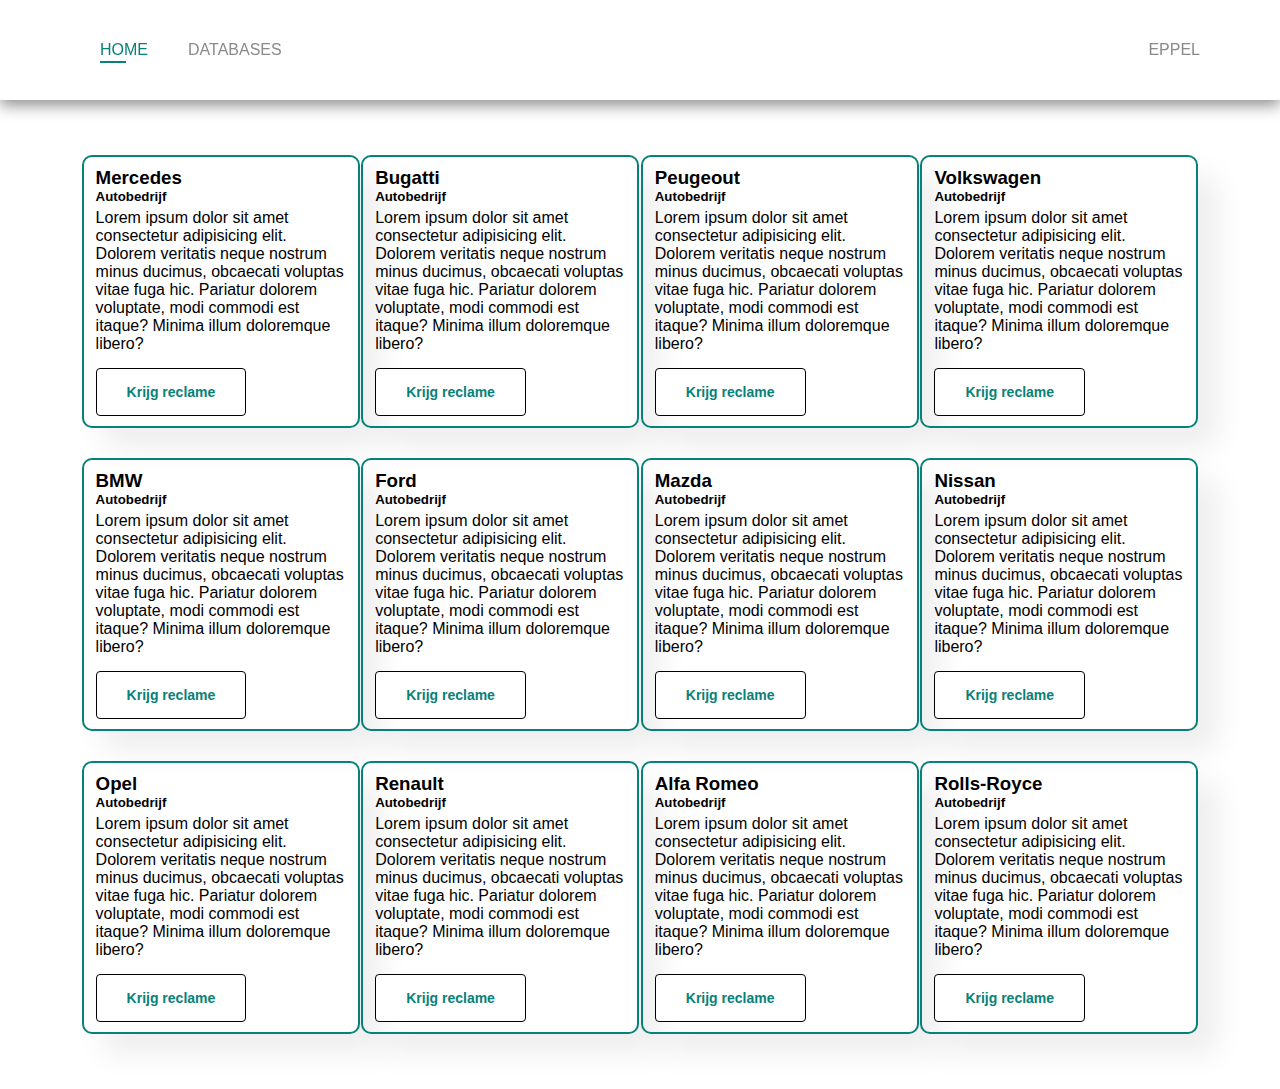
<file: index.html>
<!DOCTYPE html>
<html lang="en">
<head>
    <meta charset="UTF-8">
    <meta http-equiv="X-UA-Compatible" content="IE=edge">
    <meta meta name="viewport" content="width=device-width, initial-scale=1, maximum-scale=1, user-scalable=no">
    <script src="javascript.js"></script>

    <link rel="stylesheet" href="style.css">
    <title>Beurs</title>
</head>

<body>
  <section id="header">
    <ul id="navbar">
        <li><a class="active" href="index.html">Home</a></li>
        <li><a href="databases.html">Databases</a></li>
    </ul>
    <div>
        <p>EPPEL</p>
    </div>
  </section>

  <section class="section-p1" id="stands">
    <div id="stand-display">
      <h3>Mercedes</h3>
      <h5>Autobedrijf</h5>
      <p>Lorem ipsum dolor sit amet consectetur adipisicing elit. Dolorem veritatis neque nostrum minus ducimus, obcaecati voluptas vitae fuga hic. Pariatur dolorem voluptate, modi commodi est itaque? Minima illum doloremque libero?</p>
      <a href="reclame.html"><button>Krijg reclame</button></a>
    </div>

    <div id="stand-display">
      <h3>Bugatti</h3>
      <h5>Autobedrijf</h5>
      <p>Lorem ipsum dolor sit amet consectetur adipisicing elit. Dolorem veritatis neque nostrum minus ducimus, obcaecati voluptas vitae fuga hic. Pariatur dolorem voluptate, modi commodi est itaque? Minima illum doloremque libero?</p>
      <a href="reclame.html"><button>Krijg reclame</button></a>
    </div>

    <div id="stand-display">
      <h3>Peugeout</h3>
      <h5>Autobedrijf</h5>
      <p>Lorem ipsum dolor sit amet consectetur adipisicing elit. Dolorem veritatis neque nostrum minus ducimus, obcaecati voluptas vitae fuga hic. Pariatur dolorem voluptate, modi commodi est itaque? Minima illum doloremque libero?</p>
      <a href="reclame.html"><button>Krijg reclame</button></a>
    </div>

    <div id="stand-display">
      <h3>Volkswagen</h3>
      <h5>Autobedrijf</h5>
      <p>Lorem ipsum dolor sit amet consectetur adipisicing elit. Dolorem veritatis neque nostrum minus ducimus, obcaecati voluptas vitae fuga hic. Pariatur dolorem voluptate, modi commodi est itaque? Minima illum doloremque libero?</p>
      <a href="reclame.html"><button>Krijg reclame</button></a>
    </div>

    <div id="stand-display">
      <h3>BMW</h3>
      <h5>Autobedrijf</h5>
      <p>Lorem ipsum dolor sit amet consectetur adipisicing elit. Dolorem veritatis neque nostrum minus ducimus, obcaecati voluptas vitae fuga hic. Pariatur dolorem voluptate, modi commodi est itaque? Minima illum doloremque libero?</p>
      <a href="reclame.html"><button>Krijg reclame</button></a>
    </div>

    <div id="stand-display">
      <h3>Ford</h3>
      <h5>Autobedrijf</h5>
      <p>Lorem ipsum dolor sit amet consectetur adipisicing elit. Dolorem veritatis neque nostrum minus ducimus, obcaecati voluptas vitae fuga hic. Pariatur dolorem voluptate, modi commodi est itaque? Minima illum doloremque libero?</p>
      <a href="reclame.html"><button>Krijg reclame</button></a>
    </div>

    <div id="stand-display">
      <h3>Mazda</h3>
      <h5>Autobedrijf</h5>
      <p>Lorem ipsum dolor sit amet consectetur adipisicing elit. Dolorem veritatis neque nostrum minus ducimus, obcaecati voluptas vitae fuga hic. Pariatur dolorem voluptate, modi commodi est itaque? Minima illum doloremque libero?</p>
      <a href="reclame.html"><button>Krijg reclame</button></a>
    </div>

    <div id="stand-display">
      <h3>Nissan</h3>
      <h5>Autobedrijf</h5>
      <p>Lorem ipsum dolor sit amet consectetur adipisicing elit. Dolorem veritatis neque nostrum minus ducimus, obcaecati voluptas vitae fuga hic. Pariatur dolorem voluptate, modi commodi est itaque? Minima illum doloremque libero?</p>
      <a href="reclame.html"><button>Krijg reclame</button></a>
    </div>

    <div id="stand-display">
      <h3>Opel</h3>
      <h5>Autobedrijf</h5>
      <p>Lorem ipsum dolor sit amet consectetur adipisicing elit. Dolorem veritatis neque nostrum minus ducimus, obcaecati voluptas vitae fuga hic. Pariatur dolorem voluptate, modi commodi est itaque? Minima illum doloremque libero?</p>
      <a href="reclame.html"><button>Krijg reclame</button></a>
    </div>

    <div id="stand-display">
      <h3>Renault</h3>
      <h5>Autobedrijf</h5>
      <p>Lorem ipsum dolor sit amet consectetur adipisicing elit. Dolorem veritatis neque nostrum minus ducimus, obcaecati voluptas vitae fuga hic. Pariatur dolorem voluptate, modi commodi est itaque? Minima illum doloremque libero?</p>
      <a href="reclame.html"><button>Krijg reclame</button></a>
    </div>

    <div id="stand-display">
      <h3>Alfa Romeo</h3>
      <h5>Autobedrijf</h5>
      <p>Lorem ipsum dolor sit amet consectetur adipisicing elit. Dolorem veritatis neque nostrum minus ducimus, obcaecati voluptas vitae fuga hic. Pariatur dolorem voluptate, modi commodi est itaque? Minima illum doloremque libero?</p>
      <a href="reclame.html"><button>Krijg reclame</button></a>
    </div>

    <div id="stand-display">
      <h3>Rolls-Royce</h3>
      <h5>Autobedrijf</h5>
      <p>Lorem ipsum dolor sit amet consectetur adipisicing elit. Dolorem veritatis neque nostrum minus ducimus, obcaecati voluptas vitae fuga hic. Pariatur dolorem voluptate, modi commodi est itaque? Minima illum doloremque libero?</p>
      <a href="reclame.html"><button>Krijg reclame</button></a>
    </div>
  </section>

</body>

</html>
</file>
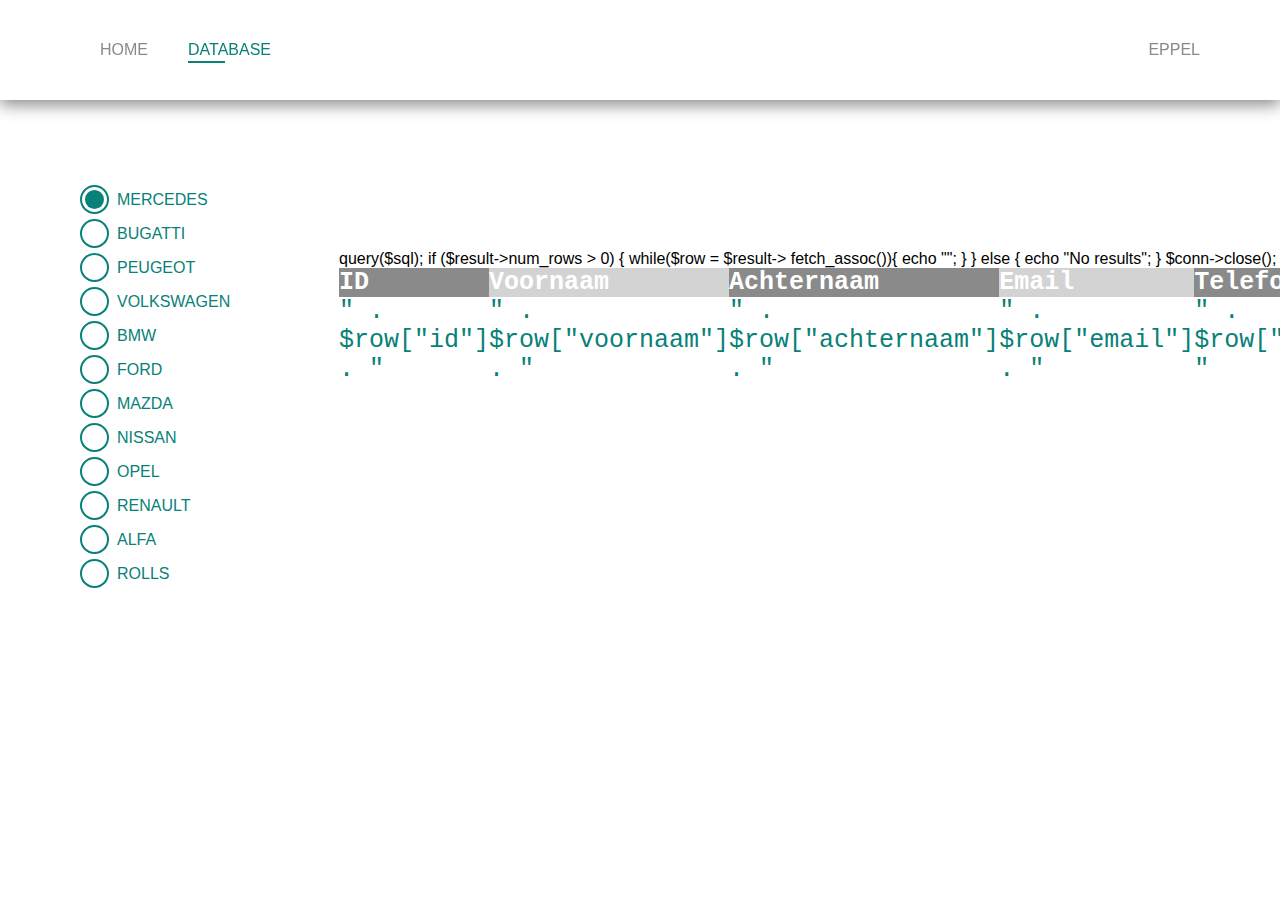
<file: databases.html>
<!DOCTYPE html>
<html lang="en">
<head>
    <meta charset="UTF-8">
    <meta http-equiv="X-UA-Compatible" content="IE=edge">
    <meta name="viewport" content="width=device-width, initial-scale=1.0">
    <link rel="stylesheet" href="style.css">
    <title>Document</title>
</head>

<body>
    <section id="header">
        <ul id="navbar">
            <li><a href="index.html">Home</a></li>
            <li><a class="active" href="databases.html">Database</a></li>
        </ul>
        <div>
            <p>EPPEL</p>
        </div>
    </section>

    <div id="divider">
        <section id="knoppen">
            <label class="custom-radio-btn">
                <input value="mercedes" type="radio" name="table" checked>
                <span class="checkmark"></span>
                <p>Mercedes</p>
            </label>

            <label class="custom-radio-btn">
                <input value="bugatti" type="radio" name="table">
                <span class="checkmark"></span>
                <p>Bugatti</p>
            </label>

            <label class="custom-radio-btn">
                <input type="radio" name="table">
                <span class="checkmark"></span>
                <p>Peugeot</p>
            </label>

            <label class="custom-radio-btn">
                <input type="radio" name="table">
                <span class="checkmark"></span>
                <p>Volkswagen</p>
            </label>

            <label class="custom-radio-btn">
                <input type="radio" name="table">
                <span class="checkmark"></span>
                <p>BMW</p>
            </label>

            <label class="custom-radio-btn">
                <input type="radio" name="table">
                <span class="checkmark"></span>
                <p>Ford</p>
            </label>

            <label class="custom-radio-btn">
                <input type="radio" name="table">
                <span class="checkmark"></span>
                <p>Mazda</p>
            </label>

            <label class="custom-radio-btn">
                <input type="radio" name="table">
                <span class="checkmark"></span>
                <p>Nissan</p>
            </label>

            <label class="custom-radio-btn">
                <input type="radio" name="table">
                <span class="checkmark"></span>
                <p>Opel</p>
            </label>

            <label class="custom-radio-btn">
                <input type="radio" name="table">
                <span class="checkmark"></span>
                <p>Renault</p>
            </label>

            <label class="custom-radio-btn">
                <input type="radio" name="table">
                <span class="checkmark"></span>
                <p>Alfa</p>
            </label>

            <label class="custom-radio-btn">
                <input type="radio" name="table">
                <span class="checkmark"></span>
                <p>Rolls</p>
            </label>
        </section>

        <section id="tabel">
            <table>
                <tr>
                    <th>ID</th>
                    <th>Voornaam</th>
                    <th>Achternaam</th>
                    <th>Email</th>
                    <th>Telefoonnummer</th>
                </tr>
                <?php
                $conn = mysqli_connect("192.168.56.52","admin","dataserverww","exampleDB");
                $sql = "SELECT * FROM alfa";
                $result = $conn->query($sql);
            
                if ($result->num_rows > 0) {
                    while($row = $result-> fetch_assoc()){
                        echo "<tr><td>" . $row["id"] . "</td><td>" . $row["voornaam"] . "</td><td>" . $row["achternaam"] . "</td><td>" . $row["email"] . "</td><td>" . $row["tel"] . "</td></tr>";
                    }
                } else {
                    echo "No results";
                }
                $conn->close();
                ?>
            </table>
        </section>
    </div>

</body>
</html>
</file>
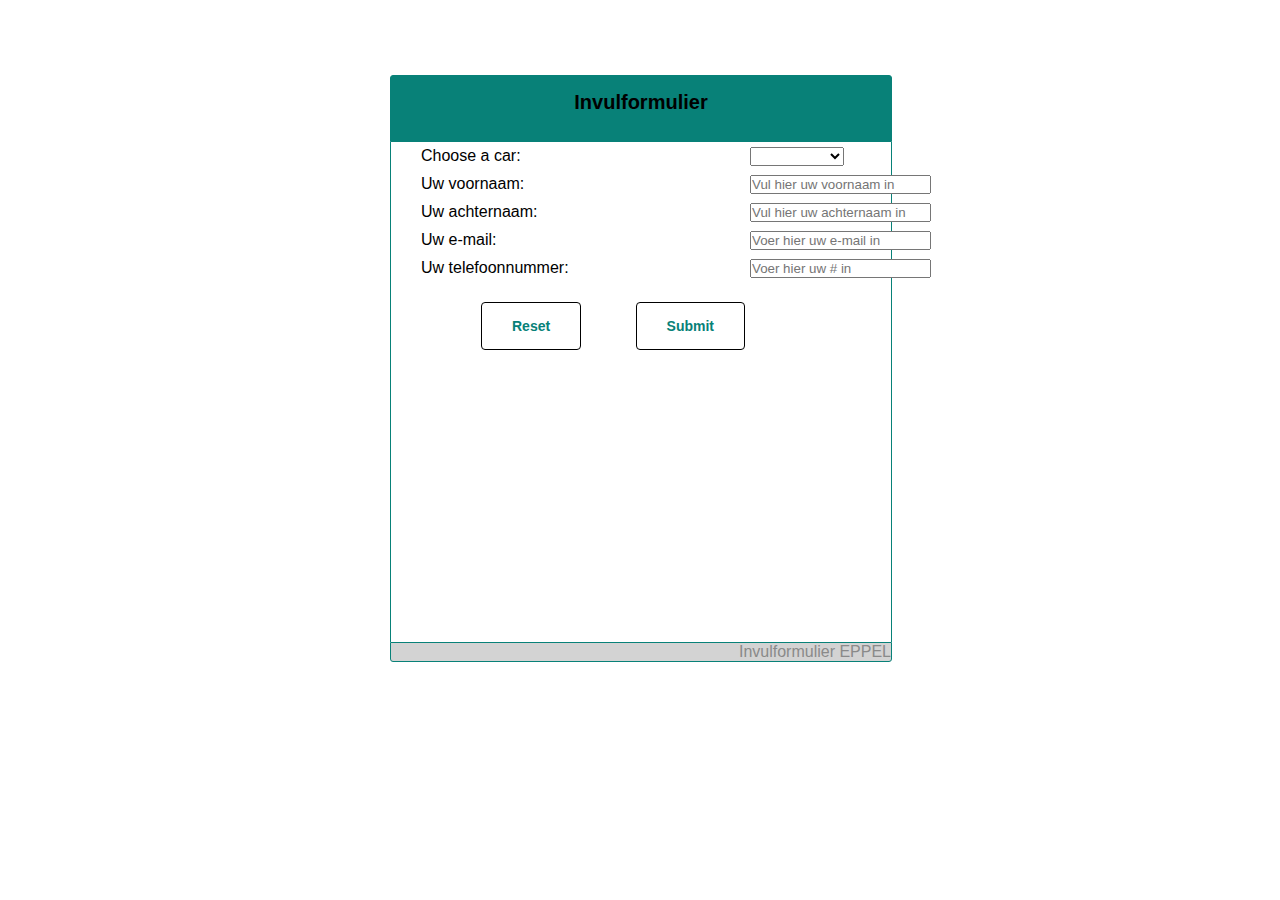
<file: reclame.html>
<!DOCTYPE html>
<html lang="en">
<head>
    <meta charset="UTF-8">
    <meta http-equiv="X-UA-Compatible" content="IE=edge">
    <meta name="viewport" content="width=device-width, initial-scale=1.0">
    <link rel="stylesheet" href="style.css">
    <title>Invulformulier</title>
</head>
<body>
    <div class="form-container">
        <div class="rij">
            <div class="part part-header">
                <h5>Invulformulier</h5>
            </div>
            <div class="part part-body">
                <form>
                    <div class="form-label">
                        <label for="cars">Choose a car:</label>
                        <select id="cars" name="cars" placeholder="Merk">
                            <option value="empty"></option>
                            <option value="mercedes">Mercedes</option>
                            <option value="bugatti">Bugatti</option>
                            <option value="peugeout">Peugeout</option>
                            <option value="volkswagen">Volkswagen</option>
                            <option value="bmw">BMW</option>
                            <option value="ford">Ford</option>
                            <option value="mazda">Mazda</option>
                            <option value="nissan">Nissan</option>
                            <option value="opel">Opel</option>
                            <option value="renault">Renault</option>
                            <option value="alfa">Alfa Romeo</option>
                            <option value="rolls-royce">Rolls-Royce</option>
                        </select>
                    </div>
                    <div class="form-label">
                        <label for="fname">Uw voornaam:</label>
                        <input type="text" id="fname" name="fname" placeholder="Vul hier uw voornaam in">
                    </div>
            
                    <div class="form-label">
                        <label for="lname">Uw achternaam:</label>
                        <input type="text" id="lname" name="lname" placeholder="Vul hier uw achternaam in">
                    </div>
            
                    <div class="form-label">
                        <label for="email">Uw e-mail:</label>
                        <input type="email" id="email" name="email" placeholder="Voer hier uw e-mail in">
                    </div>
            
                    <div class="form-label">
                        <label for="phone">Uw telefoonnummer:</label>
                        <input type="tel" id="phone" name="phone" placeholder="Voer hier uw # in">
                    </div>
            
                    <div class="form-label">
                        <input id="id-reset" type="reset">
                        <input id="id-submit" type="submit">
                    </div>
                </form>
            </div>
            <div class="part part-footer">
                <p>Invulformulier EPPEL</p>
            </div>
        </div>
    </div>
    
</body>
</html>
</file>
<file: style.css>
/* Main */
* {
    margin: 0;
    padding: 0;
}

body{
    margin: 0px;
    font-family: "Lato", sans-serif;
}

.rij{
  padding-top: 75px;
}

.section-p1{
    padding: 40px 80px;
}

#header{
    display: flex;
    align-items: center;
    justify-content: space-between;
    padding: 20px 80px 20px 80px;
    box-shadow: 0 5px 15px #8a8a8a;
    background-color: #fff;
    position: sticky;
    z-index: 999;
    top: 0;
    left: 0;
    height: 60px;
}

#header p{
    font-size: 16px;
    color: #8a8a8a;
}

#navbar{
  display: flex;
  align-items: center;
  justify-content: center;
}

#navbar li{
  list-style: none;
  padding: 0 20px 0 20px;
  position: relative;
}

#navbar li a{
  text-decoration: none;
  text-transform: uppercase;
  font-size: 16px;
  font-weight: 535;
  color: #8a8a8a;
  transition: 0.3s ease;
}

#navbar li a:hover,
#navbar li a.active{
  color: #088178;
  
}

#navbar li a.active::after,
#navbar li a:hover::after,
#knoppen button.active::after{
  content: "";
  width: 30%;
  height: 2px;
  background: #088178;
  position: absolute;
  bottom: -4px;
  left: 20px;
}

/* Display Stands */
#stands{
    display: flex;
    justify-content: space-evenly;
    flex-wrap: wrap;
}

#stand-display{
    width: 20%;
    min-width: 250px;
    padding: 10px 12px;
    border: 2px solid #088178;
    border-radius: 10px;
    box-shadow: 20px 20px 30px rgba(0,0,0,0.07);
    margin: 15px 0;
    transition: 0.2 ease;
    position: relative
}

#stand-display p{
  margin-top: 5px;
}


#stand-display button{
  font-size: 14px;
  font-weight: 600;
  margin-top: 15px;
  padding: 15px 30px;
  color: #088178;
  background-color: #fff;
  border: 1px solid black;
  border-radius: 4px;
  cursor: pointer;
  outline: none;
  transition: 0.2s;
}

#stand-display:hover button{
  color:#fff;
  background-color: #088178;
  border: transparent
}

#stand-display:hover{
  box-shadow: 0px 0px 5px #088178;
}

/* Form site */
.form-container{
  max-width: 500px;
  margin: auto;
}

input[type="email"],
input[type="tel"],
input[type="text"],
select{
  position: absolute;
  left: 750px;
}

input[type="reset"],
input[type="submit"]{
  margin-left: 50px;
  font-size: 14px;
  font-weight: 600;
  margin-top: 15px;
  padding: 15px 30px;
  color: #088178;
  background-color: #fff;
  border: 1px solid black;
  border-radius: 4px;
  cursor: pointer;
  outline: none;
  transition: 0.2s;
}

input[type="reset"]:hover,
input[type="submit"]:hover{
  color:#FFF;
  background-color: #088178;
}

#id-reset{
  margin-left: 80px; 
}

.rij{
  left:500px;
  right: 500px;
}

.part{
  width: 500px;
}

.part h5{
  font-size: 20px;
}

.part-header{
  background-color: #088178;
  border: 1px solid #088178;
  border-top-left-radius: 3px;
  border-top-right-radius: 3px;
  align-items: center;
  text-align: center;
  padding-top: 15px;
  height: 50px;
}

.part-body{
  border-left: 1px solid #088178;
  border-right: 1px solid #088178;
  height: 500px;
}

.part-body label{
  padding: 20px;
}

.part-body .form-label{
  padding: 5px 10px;
}

.part-footer{
  background-color: lightgray;
  border: 1px solid #088178;
  border-bottom-left-radius: 3px;
  border-bottom-right-radius: 3px;
  text-align: right;
  color: #8a8a8a;
}

/* Database */

#tabel{
  padding: 150px;
}

#tabel table{
  border-collapse: collapse;
  width: 80%;
  color: #088178;
  font-family: monospace;
  font-size: 25px;
  text-align: left;
  margin: auto;
}

#divider{
  display: flex;
}

#tabel th {
  background-color: #8a8a8a;
  color: white;
}

#tabel th:nth-child(even){background-color: lightgray;}

#knoppen{
  padding: 80px;
  display: grid;
}

.custom-radio-btn{
  position: relative;
  width: 25px;
  height: 25px;
  border: 2px solid #088178;
  border-radius: 50%;
  display: flex;
  justify-content: center;
  align-items: center;
  margin-top: 5px;
}

.custom-radio-btn p{
  position: absolute;
  left: 35px;
  text-transform: uppercase;
  color: #088178
}

.custom-radio-btn input{
  display: none;
}

.custom-radio-btn .checkmark{
  width: calc(100% - 6px);
  height: calc(100% - 6px);
  border-radius: 50%;
  background-color: #088178;
  display: none;
  opacity: 0;
  transition: 0.3s;
}


.custom-radio-btn input:checked + .checkmark{
  display: inline-block;
  opacity: 1;
}

.custom-radio-btn:hover .checkmark{
  display: inline-block;
  opacity: 0.5;
}
</file>
